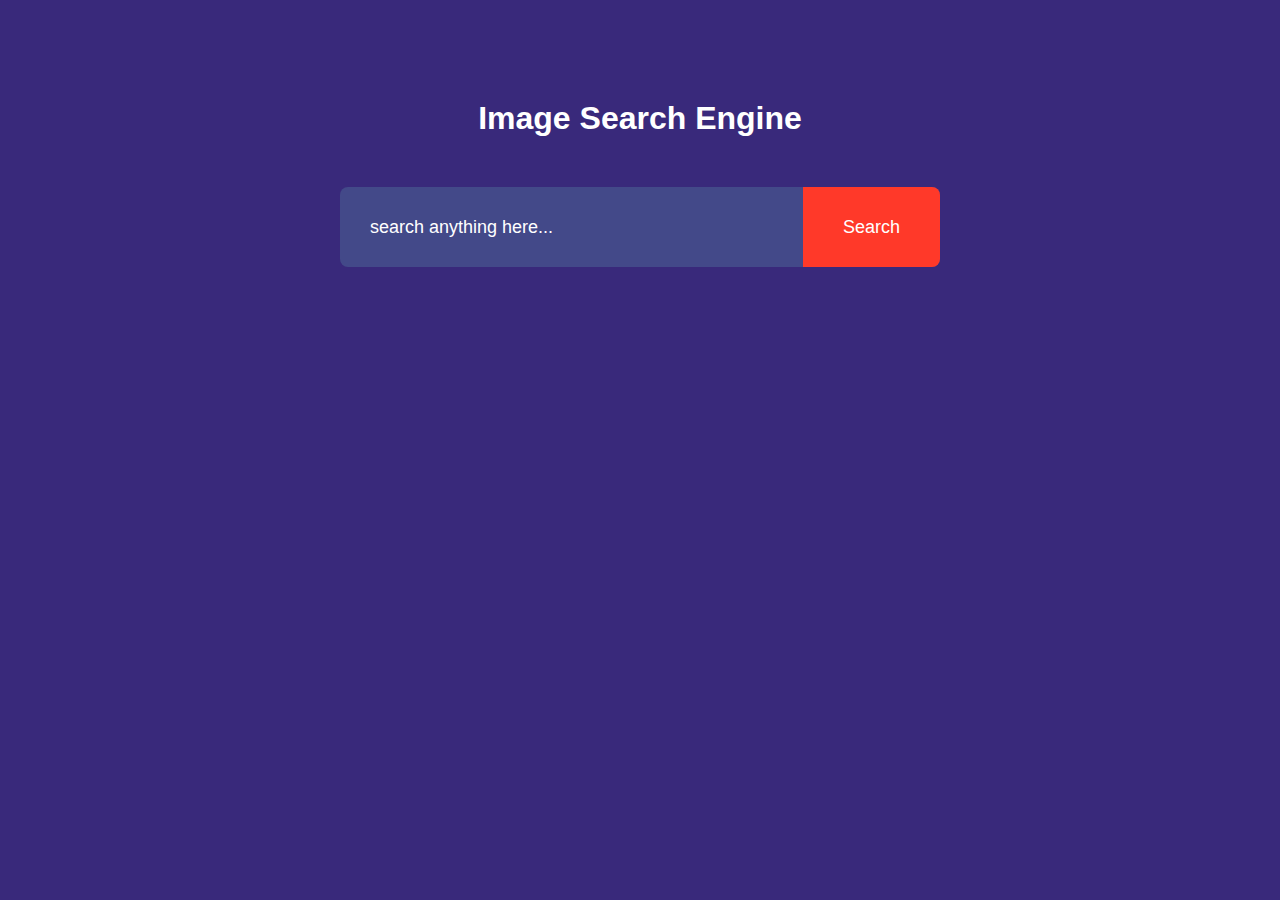
<file: Image_Search_Engine/index.html>
<!DOCTYPE html>
<html lang="en">
  <head>
    <meta charset="UTF-8" />
    <meta name="viewport" content="width=device-width, initial-scale=1.0" />
    <title>Image Search Engine</title>
    <link rel="stylesheet" href="style.css" />
  </head>
  <body>
    <h1>Image Search Engine</h1>
    <form id="search-form">
        <input type="text" id="search-box" placeholder="search anything here...">
        <button>Search</button>
    </form>
    <div id="search-result">

    </div>
    <button id="show-more-btn">Show more</button>
    <script src="app.js"></script>
  </body>
</html>
</file>
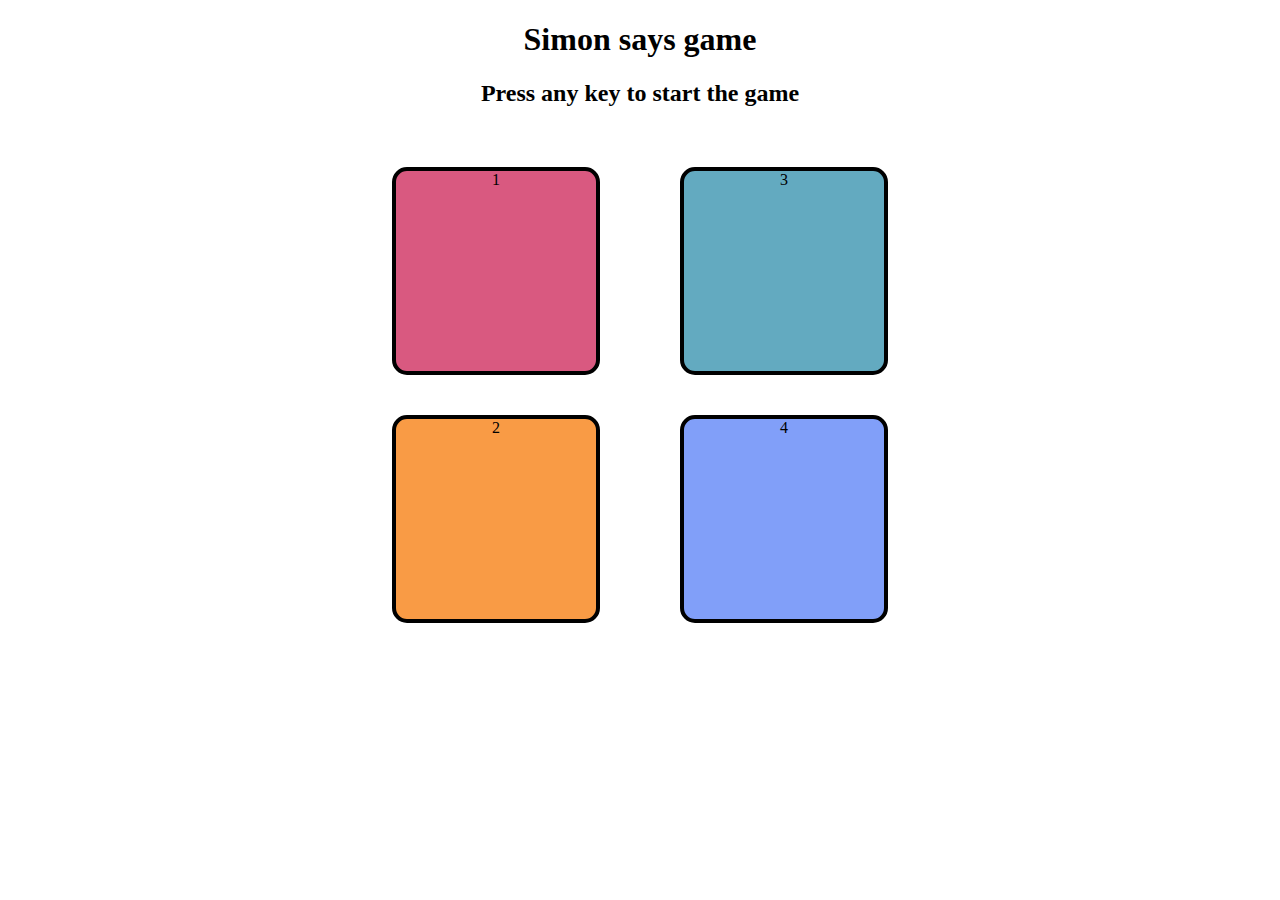
<file: Simon_Says/index.html>
<!DOCTYPE html>
<html lang="en">
  <head>
    <meta charset="UTF-8" />
    <meta name="viewport" content="width=device-width, initial-scale=1.0" />
    <title>Document</title>
    <link rel="stylesheet" href="style.css" />
  </head>
  <body>
    <h1>Simon says game</h1>
    <h2>Press any key to start the game</h2>

    <div class="btn-container">
      <div class="line-one">
        <div class="btn red" type="button" id="red">1</div>
        <div class="btn yellow" type="button" id="yellow">2</div>
      </div>
      <div class="line-two">
        <div class="btn green" type="button" id="green">3</div>
        <div class="btn purple" type="button" id="purple">4</div>
      </div>
    </div>
    <script src="app.js"></script>
  </body>
</html>
</file>
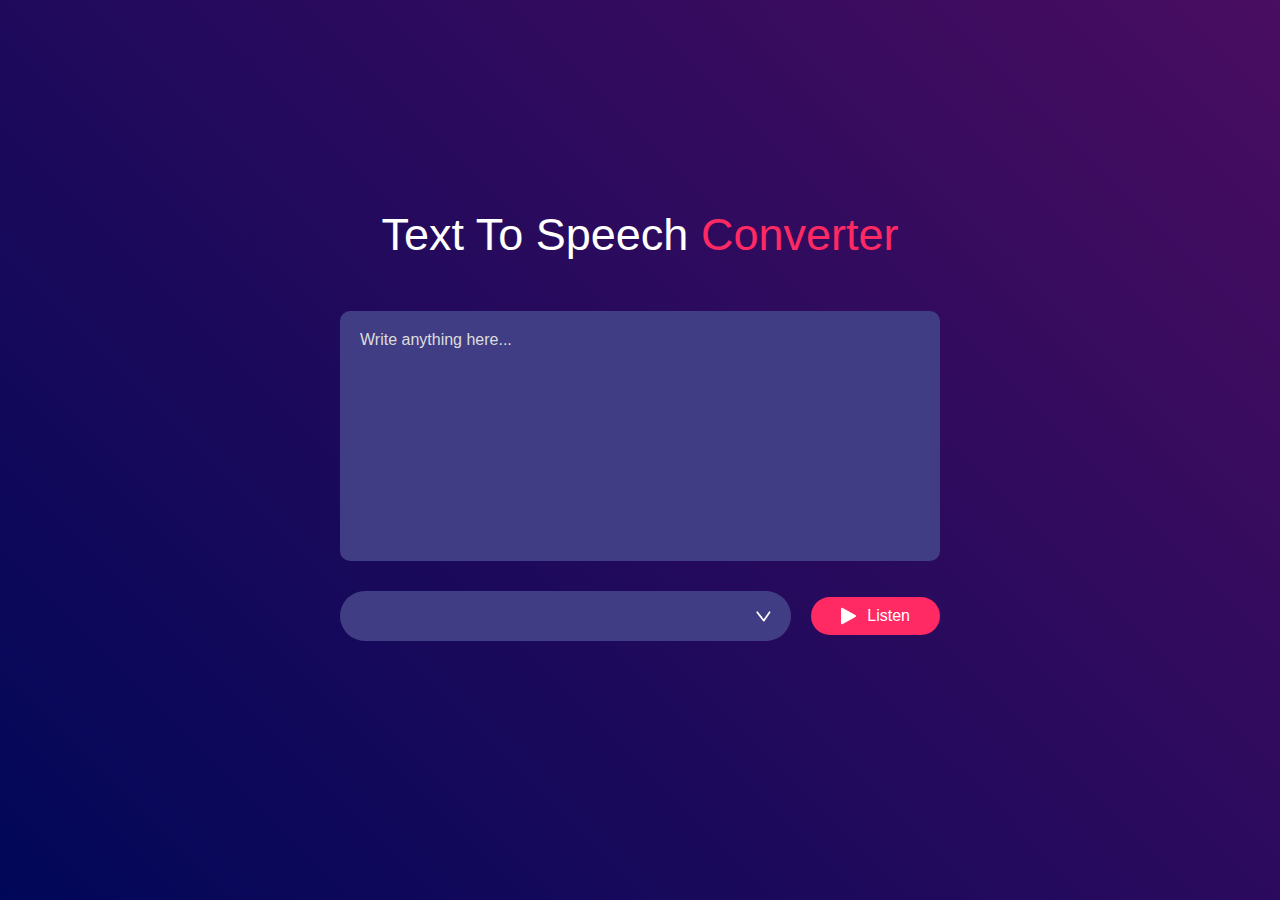
<file: Text_Converter/index.html>
<!DOCTYPE html>
<html lang="en">
  <head>
    <meta charset="UTF-8" />
    <meta name="viewport" content="width=device-width, initial-scale=1.0" />
    <title>Text Converter</title>
    <link rel="stylesheet" href="style.css" />
  </head>
  <body>
    <div class="hero">
        <h1>Text To Speech <span>Converter</span></h1>
        <textarea name="" id="" placeholder="Write anything here..."></textarea>
        <div class="row">
            <select name="" id=""></select>
            <button><img src="play.png" alt="play_icon">Listen</button>
        </div>
    </div>
    <script src="app.js"></script>
  </body>
</html>
</file>
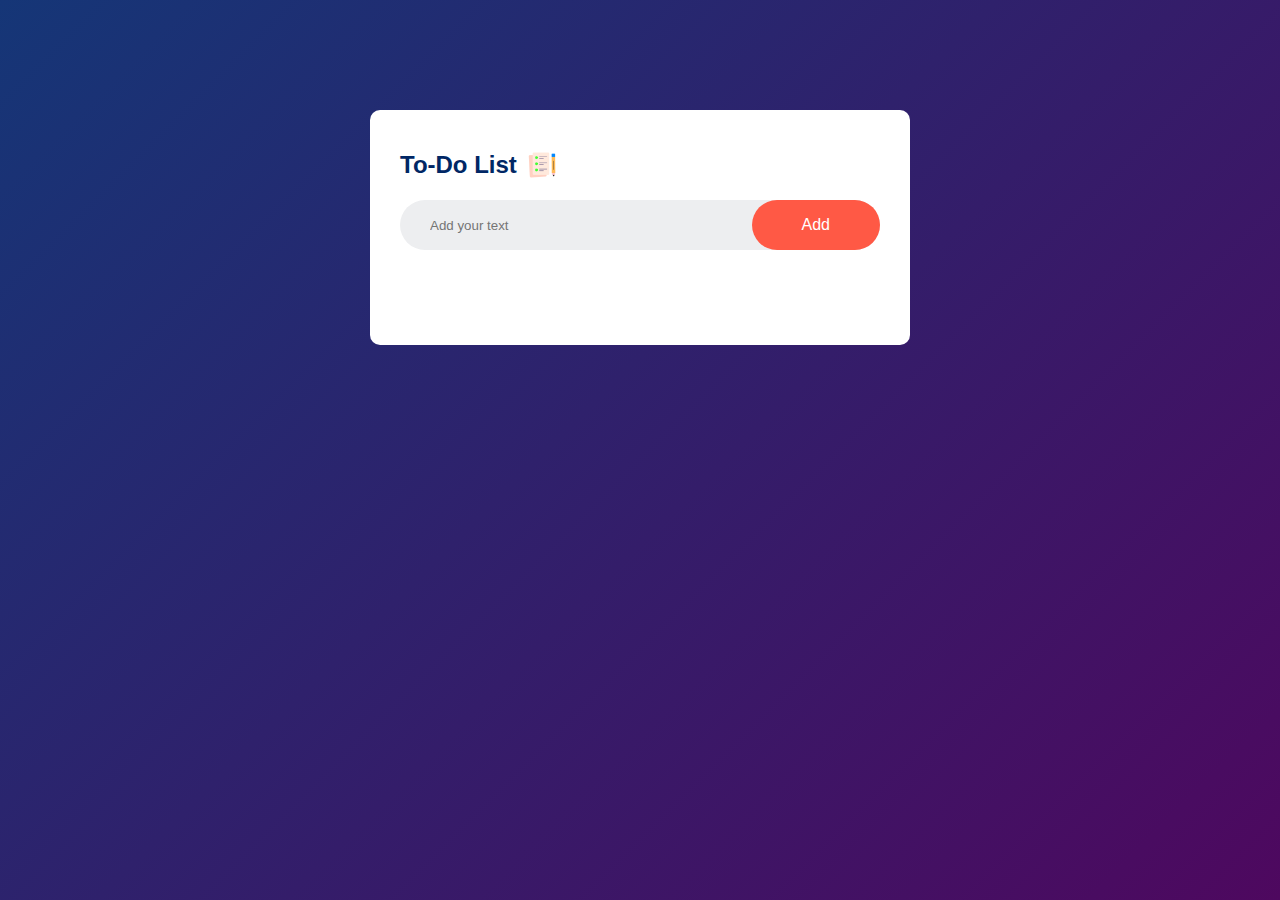
<file: Todo_List/index.html>
<!DOCTYPE html>
<html lang="en">
  <head>
    <meta charset="UTF-8" />
    <meta name="viewport" content="width=device-width, initial-scale=1.0" />
    <title>ToDo List App</title>
    <link rel="stylesheet" href="style.css" />
  </head>
  <body>
    <div class="container">
        <div class="todo-app">
            <h2>To-Do List <img src="icon.png" alt="icon"></h2>
            <div class="row">
                <input type="text" id="input-box" placeholder="Add your text">
                <button onclick="addTask()">Add</button>
            </div>

            <ul id="list-container">
                <!-- <li class="checked">Task 1</li>
                <li>Task 2</li>
                <li>Task 3</li> -->
            </ul>
        </div>
    </div>
    <script src="app.js"></script>
  </body>
</html>
</file>
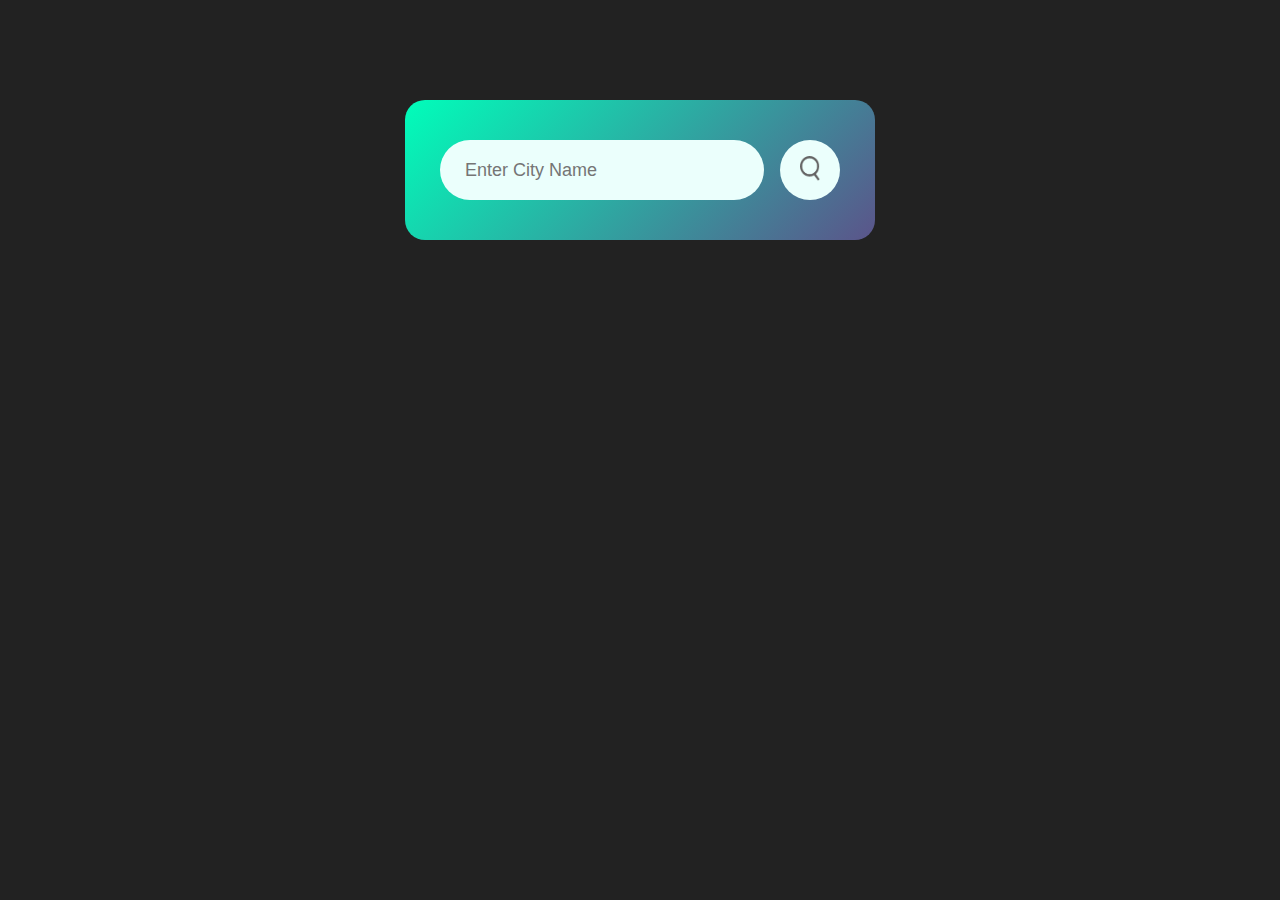
<file: Weather_Project/index.html>
<!DOCTYPE html>
<html lang="en">
  <head>
    <meta charset="UTF-8" />
    <meta name="viewport" content="width=device-width, initial-scale=1.0" />
    <title>Weather App</title>
    <link rel="stylesheet" href="style.css" />
  </head>
  <body>
    <div class="card">
      <div class="search">
        <input type="text" placeholder="Enter City Name " spellcheck="false" />
        <button><img src="search.png" alt="search_Icon" /></button>
      </div>
      <div class="error">
        <p>Invalid city name!</p>
      </div>
      <div class="weather">
        <img src="rain.png" alt="rain_img" class="weather-icon" />
        <h1 class="temp">22°c</h1>
        <h2 class="city">New York</h2>
        <div class="details">
          <div class="col">
            <img src="humidity.png" alt="humidity_icon" />
            <div>
              <p class="humidity">50%</p>
              <p>Humidity</p>
            </div>
          </div>
           <div class="col">
            <img src="wind.png" alt="wind_icon" />
            <div>
              <p class="wind">15 km/h</p>
              <p>Wind Speed</p>
            </div>
          </div>
        </div>
      </div>
    </div>
    <script src="app.js"></script>
  </body>
</html>
</file>
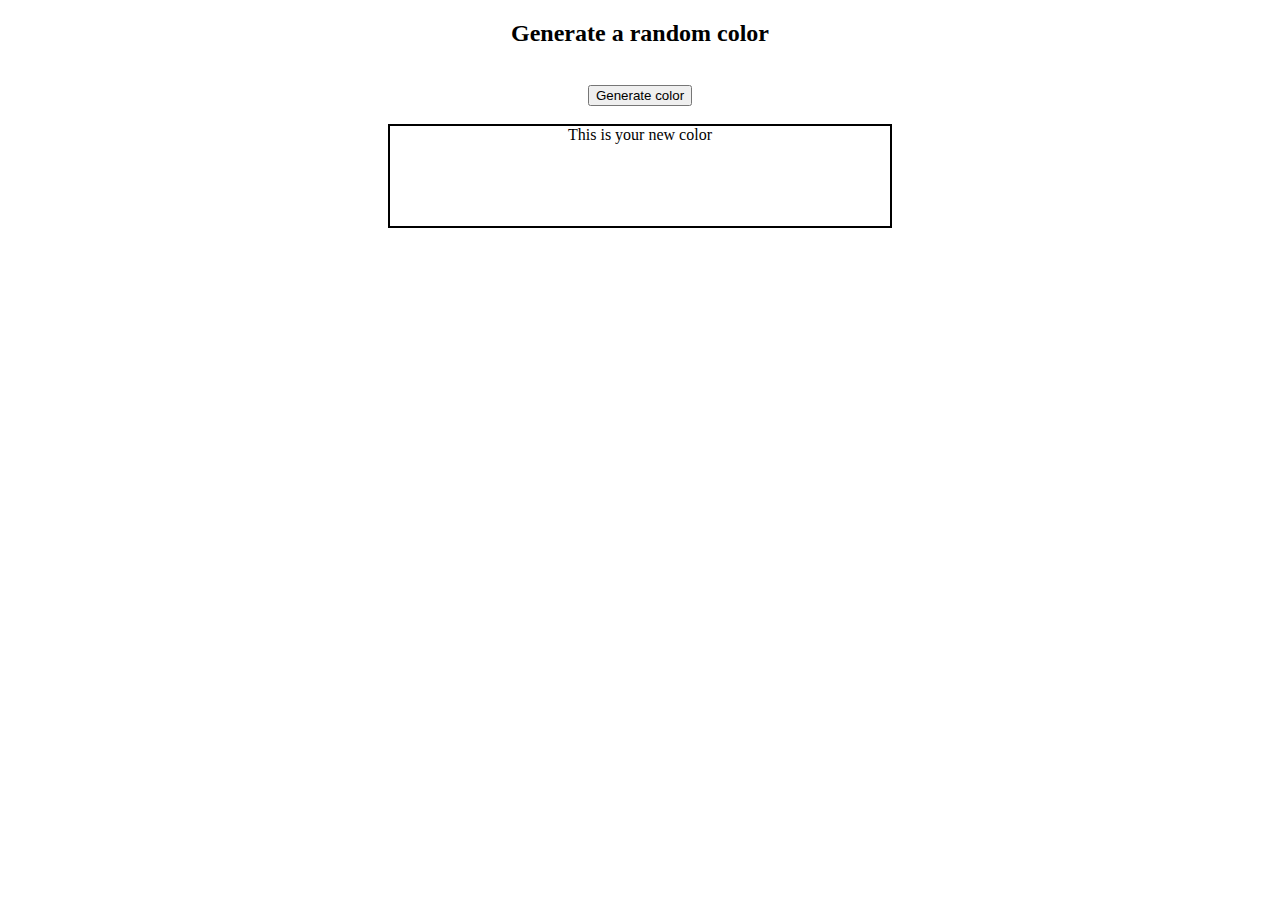
<file: Generate_Random_Color/Demo4.html>
<!DOCTYPE html>
<html lang="en">
<head>
    <meta charset="UTF-8">
    <meta name="viewport" content="width=device-width, initial-scale=1.0">
    <title>Document</title>
    <link rel="stylesheet" href="style.css">
</head>
<body>
    <h2>Generate a random color</h2>
    <br>
    <button>Generate color</button>
    <br>
    <br>
    <div>This is your new color</div>
    <script src="app2.js"></script>
</body>
</html>
</file>
<file: Image_Search_Engine/style.css>
*{
    margin: 0;
    padding:0;
    box-sizing: border-box;
    font-family: 'poppins',sans-serif;
}

body{
    background: #39297b;
    color: #fff;
}

h1{
    text-align: center;
    margin: 100px auto 50px;
    font-weight: 600;
}

form{
    width: 90%;
    max-width: 600px;
    margin: auto;
    height: 80px;
    background: #434989;
    display: flex;
    align-items: center;
    border-radius: 8px;
}

form input{
    flex: 1;
    height: 100%;
    border: 0;
    outline: 0;
    background: transparent;
    color: #fff;
    font-size: 18px;
    padding: 0 30px;
    
}

form button{
    padding: 0 40px;
    height: 100%;
    background: #ff3929;
    color: #fff;
    font-size: 18px;
    border: 0;
    outline: 0;
    border-top-right-radius: 8px;
    border-bottom-right-radius: 8px;
    cursor: pointer;
}

::placeholder{
    color: #fff;
    font-size: 18px;
}

#show-more-btn{
    background: #ff3929;
    color: #fff;
    border: 0;
    outline: 0;
    padding: 10px 20px;
    border-radius: 4px;
    margin: 10px auto 100px;
    cursor: pointer;
    display: none;
}

#search-result{
    width: 80%;
    margin: 100px auto 50px;
    display: grid;
    grid-template-columns: 1fr 1fr 1fr;
    grid-gap: 40px;
}

#search-result img{
    width: 100%;
    height: 230px;
    object-fit: cover;
    border-radius:5px ;
}
</file>
<file: Simon_Says/style.css>
body{
    text-align: center;
}

.btn-container{
    display: flex;
    justify-content: center;

}

.btn{
    height: 200px;
    width: 200px;
    margin: 2.5rem;
    border: 4px solid black;
    border-radius: 15px;
}

.yellow{
    background-color: #f99b45;
}

.red{
    background-color: #d95980;
}

.purple{
    background-color: #819ff9;
}

.green{
    background-color: #63aac0;
}

.flash{
    background-color: white;
}

.userFlash{
    background-color: green;
}
</file>
<file: Text_Converter/style.css>
*{
    margin: 0;
    padding: 0;
    box-sizing: border-box;
    font-family: 'poppins',sans-serif;
}

.hero{
    width: 100%;
    min-height: 100vh;
    background:linear-gradient(45deg,#010758,#490d61) ;
    display: flex;
    align-items: center;
    justify-content: center;
    flex-direction: column;
    color: #fff;
}

.hero h1{
    font-size: 45px;
    font-weight: 500;
    margin-top: -50px;
    margin-bottom: 50px;
}

.hero span{
    color: #ff2963;
}

textarea{
    width: 600px;
    height: 250px;
    background: #403d84;
    color: #fff;
    font-size: 15px;
    border: 0;
    outline: 0;
    padding:20px;
    border-radius: 10px;
    resize: none;
    margin-bottom:30px;
}

textarea::placeholder{
    font-size: 16px;
    color: #ddd;
}

.row{
    width: 600px;
    display: flex;
    align-items:center;
    gap: 20px;
}

button{
    background: #ff2963;
    color: #fff;
    font-size: 16px;
    padding: 10px 30px;
    border-radius: 35px;
    border: 0;
    outline: 0;
    cursor: pointer;
    display: flex;
    align-items: center;
}

button img{
    width: 16px;
    margin-right: 10px;

}

select{
    flex: 1;
    color: #fff;
    background: #403d84;
    height: 50px;
    padding: 0 20px;
    outline: 0;
    border: 0;
    border-radius: 35px;
    appearance: none;
    background-image: url(dropdown.png);
    background-repeat: no-repeat;
    background-size: 15px;
    background-position-x:calc(100% - 20px);
    background-position-y: 20px;
}
</file>
<file: Todo_List/style.css>
*{
    margin: 0;
    padding: 0;
    box-sizing: border-box;
    font-family: 'Poppins',sans-serif;
}

.container{
    width: 100%;
    min-height: 100vh;
    background: linear-gradient(135deg,#153677,#4e085f);
    padding: 10px;
}

.todo-app{
    width: 100%;
    max-width: 540px;
    background: #fff;
    margin: 100px auto 20px;
    padding: 40px 30px 70px;
    border-radius: 10px;
}

.todo-app h2{
    color: #002765;
    display: flex;
    align-items: center;
    margin-bottom: 20px;
}

.todo-app h2 img{
    width: 30px;
    margin-left: 10px;
}

.row{
    display: flex;
    align-items: center;
    justify-content: space-between;
    background: #edeef0;
    border-radius: 30px;
    padding-left: 20px;
    margin-bottom: 25px;
}

input{
    flex: 1;
    border: none;
    outline: none;
    background: transparent;
    padding: 10px;
    font-weight: 14px;
}

button{
    border: none;
    outline: none;
    padding: 16px 50px;
    background: #ff5945;
    color: #fff;
    font-size: 16px;
    cursor: pointer;
    border-radius: 40px;
}

ul li{
    list-style: none;
    font-size: 17px;
    padding: 12px 8px 12px 50px;
    user-select: none;
    cursor: pointer;
    position: relative;
}

ul li::before{
    content: '';
    position: absolute;
    height: 28px;
    width: 28px;
    border-radius: 50%;
    background-image: url(unchecked.png);
    background-size: cover;
    background-position: center;
    top:12px;
    left: 8px;
}

ul li.checked{
    color: #555;
    text-decoration: line-through;
}

ul li.checked::before{
    background-image: url(checked.png);
}

ul li span{
    position: absolute;
    right: 0;
    top: 5px;
    width: 40px;
    height: 40px;
    font-size: 22px;
    color: #555;
    line-height: 40px;
    text-align: center;
    border-radius: 50%;
}

ul li span:hover{
    background:#edeef0;
}
</file>
<file: Weather_Project/style.css>
*{
    margin: 0;
    padding: 0;
    font-family: 'poppins',sans-serif;
    box-sizing: border-box;
}
body{
    background: #222;
}

.card{
    width: 90%;
    max-width: 470px;
    background: linear-gradient(135deg,#00feba,#5b548a);
    color: #fff;
    margin: 100px auto 0;
    border-radius: 20px;
    padding: 40px 35px ;
    text-align: center;

}

.search{
    width: 100%;
    display: flex;
    align-items: center;
    justify-content: space-between;
    
}

.search input{
    border: 0;
    outline: 0;
    background: #ebfffc;
    color: #555;
    padding: 10px 25px;
    height: 60px;
    border-radius: 30px;
    flex: 1;
    margin-right: 16px;
    font-size: 18px;
}

.search button{
     border: 0;
    outline: 0;
    background: #ebfffc;
    border-radius: 50%;
    width: 60px;
    height: 60px;
    cursor: pointer;
}

.search button img{
    width: 20px;
    height: 25px;
}

.weather-icon{
    width: 170px;
    margin-top: 30px;

}

.weather h1{
    font-size: 80px;
    font-weight: 500;
}

.weather h2{
    font-size: 45px;
    font-weight: 400;
    margin-top: -10px;
}

.details{
    display: flex;
    align-items: center;
    justify-content: space-between;
    padding: 0 20px;
    margin-top: 50px;

}

.col{
    display: flex;
    align-items: center;
    text-align: left;

}

.col img{
    width: 40px;
    margin-right: 10px;

}

.humidity , .wind{
    font-size: 28px;
    margin-top: -6px;
}

.weather{
    display: none;

}

.error{
    text-align: left;
    margin-left: 10px;
    font-size: 14px;
    margin-top: 10px;
    color: red;
    display: none;
}
</file>
<file: Generate_Random_Color/style.css>
body{
    text-align: center;
}

div{
    width: 500px;
    height: 100px;
    margin: auto;
    border: 2px solid black;
}
</file>
